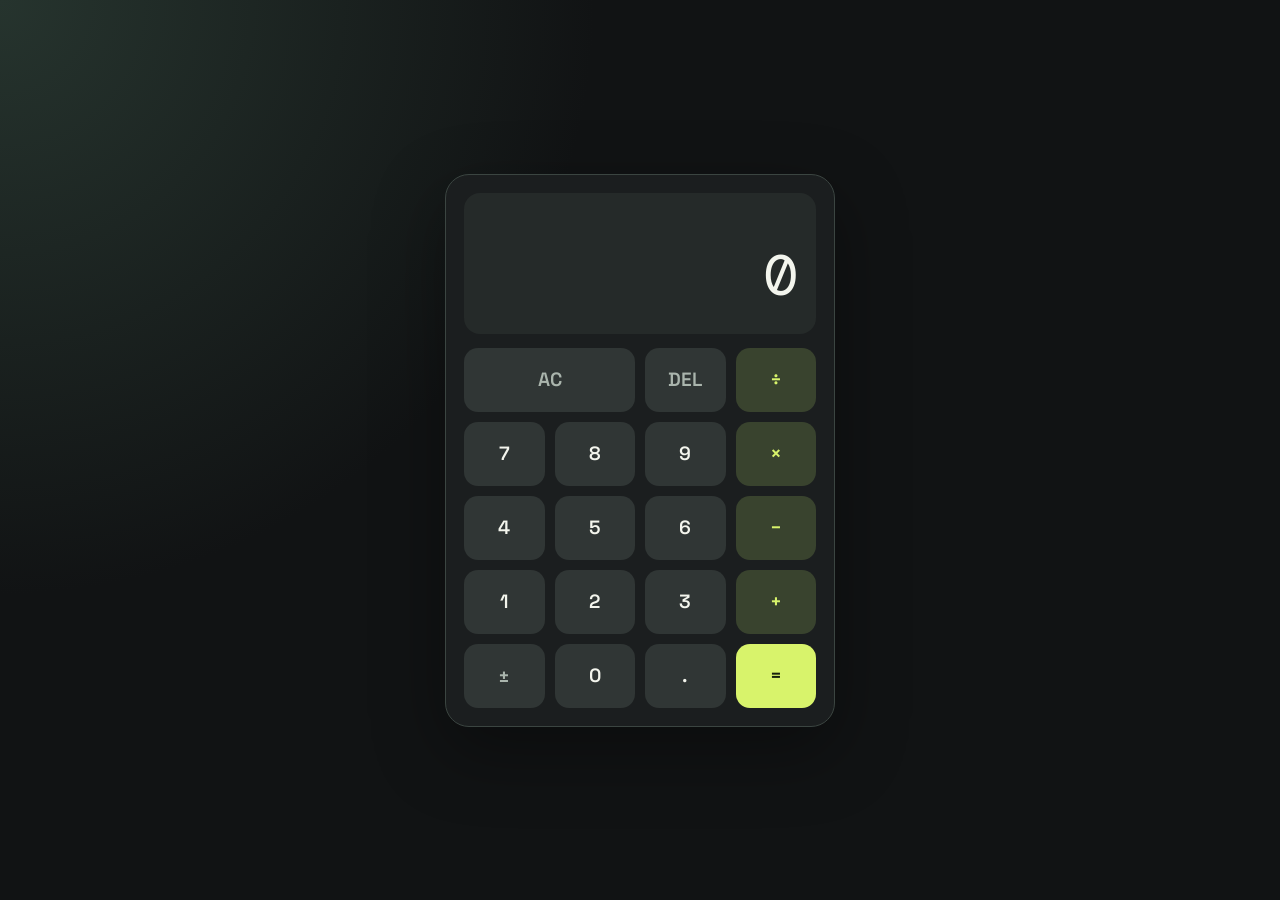
<file: calculator/index.html>
<!DOCTYPE html>
<html lang="en">
<head>
  <meta charset="UTF-8">
  <meta name="viewport" content="width=device-width, initial-scale=1.0">
  <title>Calculator</title>
  <link rel="stylesheet" href="style.css">
  <script src="script.js" defer></script>
</head>
<body>
  <main class="calculator" aria-label="Calculator">
    <section class="display" aria-live="polite">
      <div class="previous-operand" id="previous-operand"></div>
      <div class="current-operand" id="current-operand">0</div>
    </section>

    <section class="keys" aria-label="Calculator keys">
      <button class="key key-wide key-muted" data-action="clear">AC</button>
      <button class="key key-muted" data-action="delete" aria-label="Delete last digit">DEL</button>
      <button class="key key-operator" data-action="operator" data-value="/" aria-label="Divide">÷</button>

      <button class="key" data-number="7">7</button>
      <button class="key" data-number="8">8</button>
      <button class="key" data-number="9">9</button>
      <button class="key key-operator" data-action="operator" data-value="*" aria-label="Multiply">×</button>

      <button class="key" data-number="4">4</button>
      <button class="key" data-number="5">5</button>
      <button class="key" data-number="6">6</button>
      <button class="key key-operator" data-action="operator" data-value="-" aria-label="Subtract">−</button>

      <button class="key" data-number="1">1</button>
      <button class="key" data-number="2">2</button>
      <button class="key" data-number="3">3</button>
      <button class="key key-operator" data-action="operator" data-value="+" aria-label="Add">+</button>

      <button class="key key-muted" data-action="sign">±</button>
      <button class="key" data-number="0">0</button>
      <button class="key" data-action="decimal">.</button>
      <button class="key key-equals" data-action="equals">=</button>
    </section>
  </main>
</body>
</html>
</file>
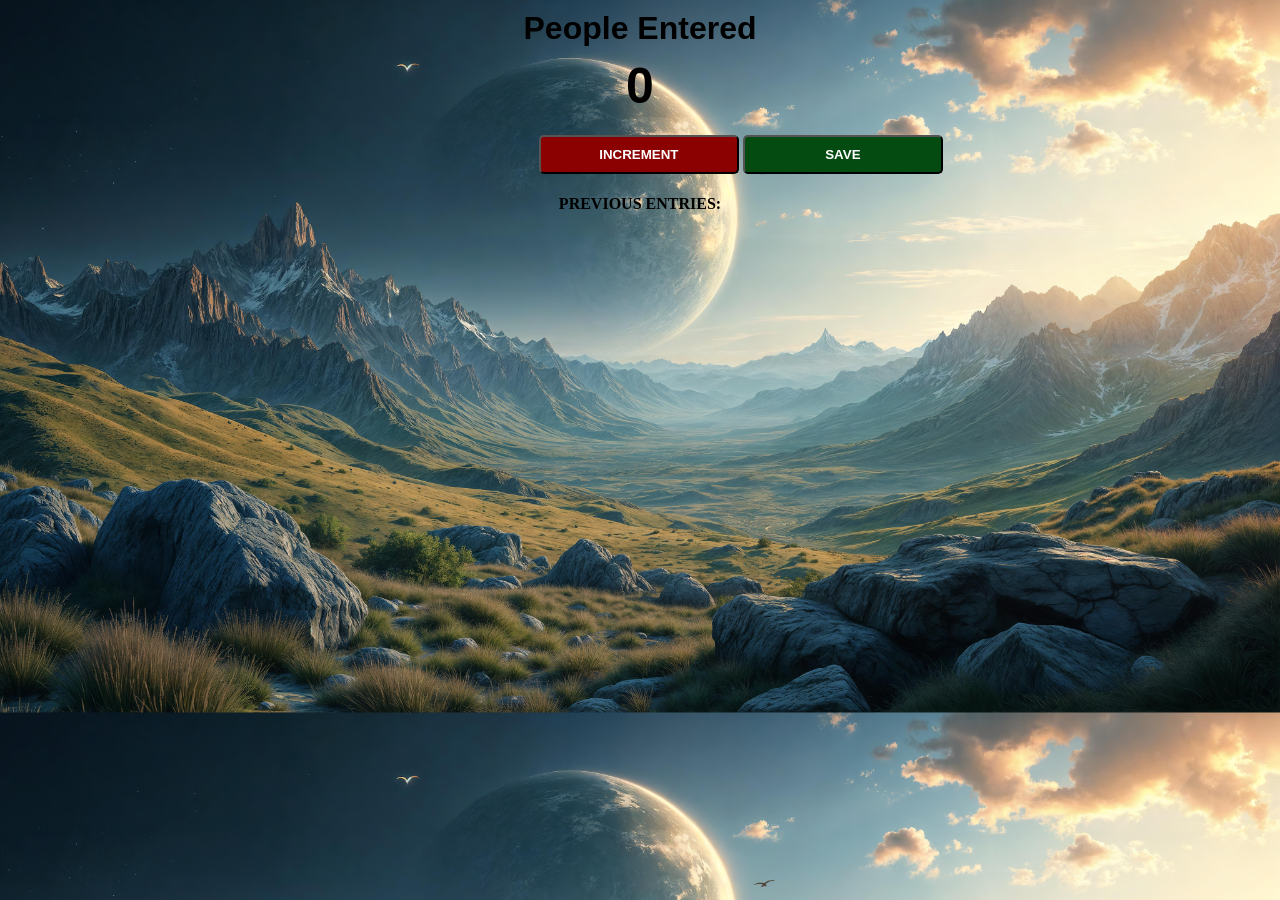
<file: CounterAPP/file.html>
<!DOCTYPE html>
<html lang="en">
<head>
  <meta charset="UTF-8">
  <meta name="viewport" content="width=device-width, initial-scale=1.0">
  <title>CounterApp</title>
  <link rel="stylesheet" href="style.css">
   <link rel="preconnect" href="https://fonts.googleapis.com">
<link rel="preconnect" href="https://fonts.gstatic.com" crossorigin>
<link href="https://fonts.googleapis.com/css2?family=Luckiest+Guy&display=swap" rel="stylesheet">
</head>
<body>
  
  <h1>People Entered</h1>
  <h2 id="count-el">0</h2>
 
  <button id="increment-btn" onclick="increment()">INCREMENT</button>
  <button id="save-btn" onclick="save()">SAVE</button>
  <p id="save-el">PREVIOUS ENTRIES: </p>
  <script src="PassengerApp.js"></script>
</body>
</html>
</file>
<file: calculator/style.css>
@import url('https://fonts.googleapis.com/css2?family=DM+Mono:wght@400;500&family=Space+Grotesk:wght@500;600;700&display=swap');

:root {
  color-scheme: dark;
  --background: #111314;
  --panel: #1b1e1f;
  --display: #252a29;
  --key: #303635;
  --key-hover: #3b4240;
  --muted: #aab5ad;
  --text: #f3f5ed;
  --accent: #d8f36b;
  --accent-hover: #e4ff83;
}

* {
  box-sizing: border-box;
}

body {
  min-height: 100vh;
  margin: 0;
  display: grid;
  place-items: center;
  padding: 24px;
  color: var(--text);
  background: radial-gradient(circle at top left, #26342e 0, transparent 38%), var(--background);
  font-family: 'Space Grotesk', sans-serif;
}

.calculator {
  width: min(100%, 390px);
  padding: 18px;
  border: 1px solid #3b4541;
  border-radius: 24px;
  background: var(--panel);
  box-shadow: 0 24px 70px rgb(0 0 0 / 35%);
}

.display {
  min-height: 136px;
  padding: 22px 18px;
  margin-bottom: 14px;
  display: flex;
  flex-direction: column;
  justify-content: flex-end;
  align-items: flex-end;
  overflow: hidden;
  border-radius: 16px;
  background: var(--display);
  text-align: right;
}

.previous-operand {
  min-height: 24px;
  color: var(--muted);
  font-size: 1rem;
}

.current-operand {
  width: 100%;
  overflow: hidden;
  font-family: 'DM Mono', monospace;
  font-size: clamp(2rem, 9vw, 3.5rem);
  white-space: nowrap;
  text-overflow: ellipsis;
}

.keys {
  display: grid;
  grid-template-columns: repeat(4, 1fr);
  gap: 10px;
}

.key {
  min-height: 64px;
  border: 0;
  border-radius: 14px;
  color: var(--text);
  background: var(--key);
  font: 600 1.2rem 'Space Grotesk', sans-serif;
  cursor: pointer;
  transition: background 140ms ease, transform 140ms ease;
}

.key:hover {
  background: var(--key-hover);
}

.key:active {
  transform: scale(0.95);
}

.key:focus-visible {
  outline: 3px solid var(--accent);
  outline-offset: 3px;
}

.key-muted {
  color: var(--muted);
}

.key-operator {
  color: var(--accent);
  background: #39432e;
}

.key-operator:hover {
  background: #4a5938;
}

.key-equals {
  color: #17200c;
  background: var(--accent);
}

.key-equals:hover {
  background: var(--accent-hover);
}

.key-wide {
  grid-column: span 2;
}

@media (max-width: 420px) {
  body {
    padding: 12px;
  }

  .calculator {
    padding: 12px;
  }

  .key {
    min-height: 58px;
  }
}
</file>
<file: CounterAPP/style.css>
body {
  background: url=('img1.jpg');
  background-size: cover;
  font-weight: bold;
}

h1 {
  margin-top: 10px;
  margin-bottom: 10px;
  text-align: center;
  font-family: 'Lucida Sans', 'Lucida Sans Regular', 'Lucida Grande', 'Lucida Sans Unicode', Geneva, Verdana, sans-serif;
}
h2 {
  font-size: 50px;
  margin-top: 0px;
  margin-bottom: 20px;
  font-family: 'Lucida Sans', 'Lucida Sans Regular', 'Lucida Grande', 'Lucida Sans Unicode', Geneva, Verdana, sans-serif;
  text-align: center;
}

button {
  background-color: rgb(241, 9, 9);
  border-radius: 5px;
  text-align: center;
  padding-top: 10px;
  padding-bottom: 10px;
  color: white;
  width: 200px;
  font-weight: bold;
  margin-bottom: 5px;
  display: inline;
  cursor: pointer;

}
button:active{
  color:rgb(238, 237, 240)
}
#increment-btn{
  background: darkred;
  position: relative;
  top: 25%;
  left: 42%;
}

#save-btn{
  background: rgb(4, 75, 17);
  position: relative;
  top: 25%;
  left: 42%;
}
#save-el {
text-align: center;
}
</file>
